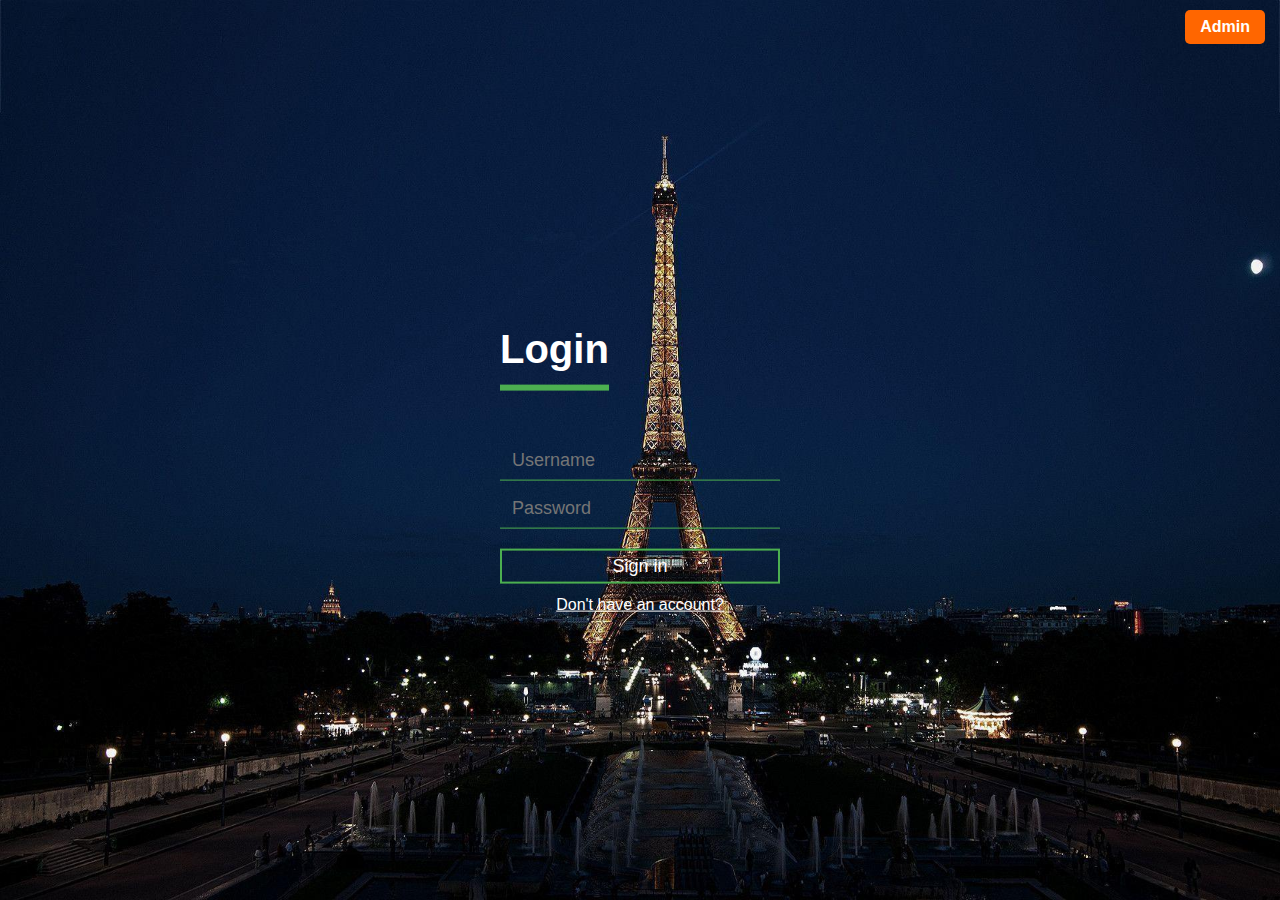
<file: index.html>
<!DOCTYPE html>
<html lang="en">
<head>
  <title>Login Form</title>
  <meta name="viewport" content="width=device-width, initial-scale=1.0">
  <link rel="stylesheet" type="text/css" href="css/signin.css">
  <style>
    .admin-btn {
      position: absolute;
      top: 10px;
      right: 15px;
      background-color: #ff6600;
      color: white;
      padding: 8px 15px;
      border: none;
      border-radius: 5px;
      cursor: pointer;
      text-decoration: none;
      font-weight: bold;
    }
    .admin-btn:hover {
      background-color: #cc5200;
    }
  </style>
</head>
<body>

  <a href="admin_login.php" class="admin-btn">Admin</a>

  <form name="myForm" action="admin.php" method="POST">
    <div class="login-box">
      <h1>Login</h1>

      <div class="textbox">
        <input type="text" placeholder="Username" name="user" required> 
      </div>

      <div class="textbox">
        <input type="password" placeholder="Password" name="pass" maxlength="8" required>
      </div>
        
      <input class="btn" type="submit" name="submit" value="Sign in"> 
      <center><a style="color: white;" href="signup.html">Don't have an account?</a></center>
    </div>
  </form>

</body>
</html>
</file>
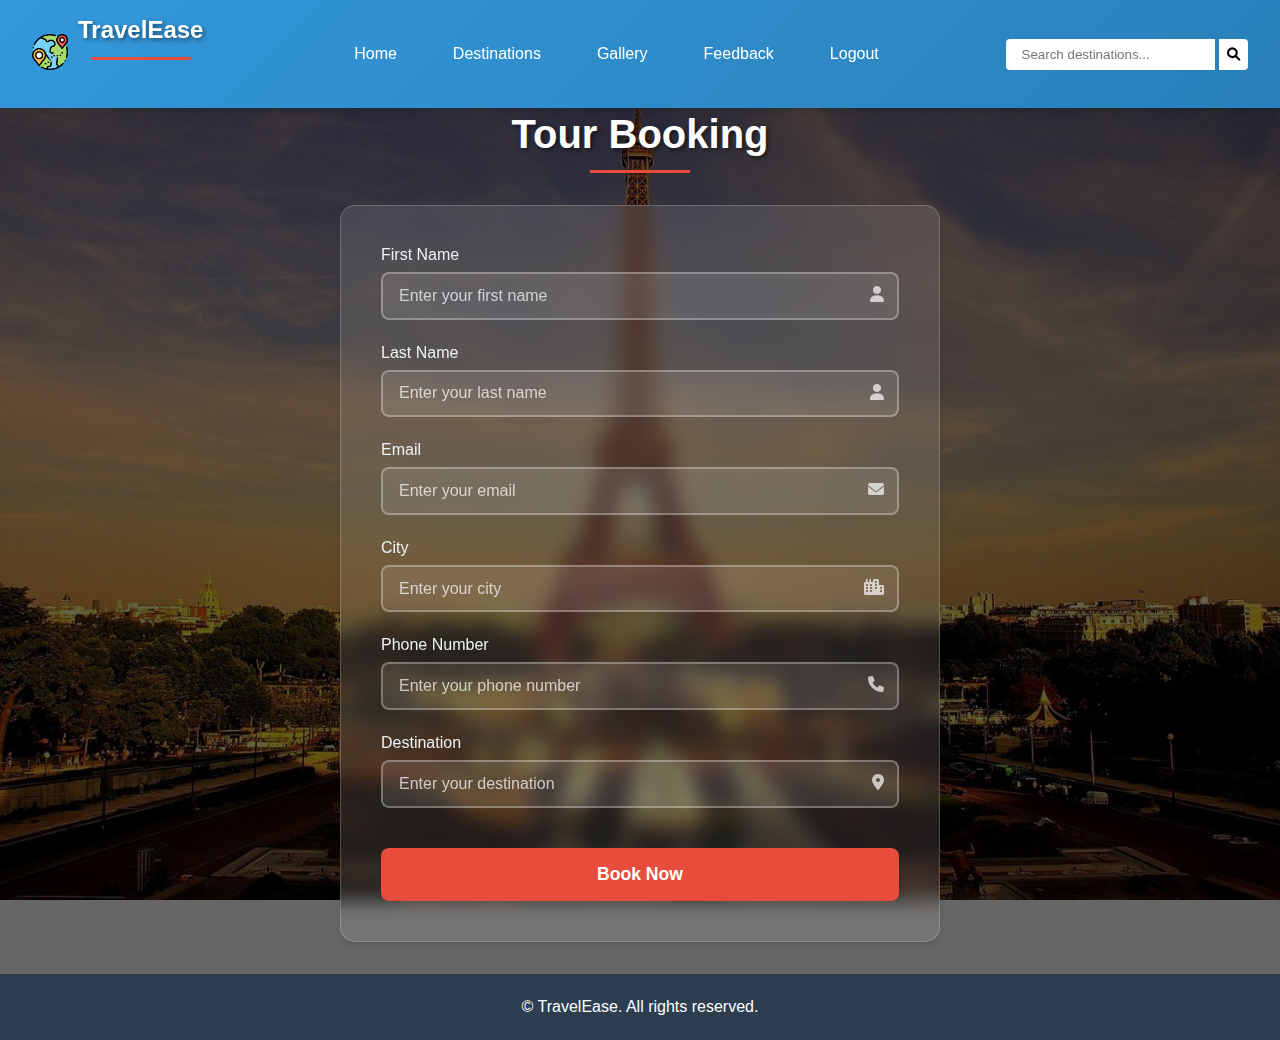
<file: booking.html>
<!DOCTYPE html>
<html lang="en">
<head>
    <meta charset="UTF-8">
    <meta name="viewport" content="width=device-width, initial-scale=1.0">
    <title>Tour Booking | TravelEase</title>
    <link rel="stylesheet" href="https://cdnjs.cloudflare.com/ajax/libs/font-awesome/6.0.0-beta3/css/all.min.css">
    <style>
        :root {
            --primary-color: #3498db;
            --secondary-color: #2980b9;
            --accent-color: #e74c3c;
            --light-color: #ecf0f1;
            --dark-color: #2c3e50;
            --text-color: #333;
            --text-light: #7f8c8d;
            --shadow: 0 4px 6px rgba(0, 0, 0, 0.1);
            --transition: all 0.3s ease;
        }

        * {
            margin: 0;
            padding: 0;
            box-sizing: border-box;
            font-family: 'Segoe UI', Tahoma, Geneva, Verdana, sans-serif;
        }

        body {
            background: linear-gradient(rgba(0, 0, 0, 0.6), rgba(0, 0, 0, 0.6)), url('../images/background/eiffel1.jpg') no-repeat center center fixed;
            background-size: cover;
            color: white;
            min-height: 100vh;
            display: flex;
            flex-direction: column;
            align-items: center;
        }

        /* Navigation */
        .navbar {
            background: linear-gradient(135deg, var(--primary-color), var(--secondary-color));
            padding: 1rem 2rem;
            position: fixed;
            width: 100%;
            top: 0;
            z-index: 1000;
            box-shadow: var(--shadow);
            display: flex;
            justify-content: space-between;
            align-items: center;
        }

        .logo {
            display: flex;
            align-items: center;
        }

        .logo img {
            width: 36px;
            height: 36px;
            margin-right: 10px;
            transition: transform 0.5s ease;
        }

        .logo:hover img {
            transform: rotate(360deg);
        }

        .logo h1 {
            color: white;
            font-size: 1.5rem;
        }

        .nav-links {
            display: flex;
            list-style: none;
        }

        .nav-links li {
            margin-left: 1.5rem;
        }

        .nav-links a {
            color: white;
            text-decoration: none;
            font-weight: 500;
            padding: 0.5rem 1rem;
            border-radius: 4px;
            transition: var(--transition);
        }

        .nav-links a:hover {
            background-color: rgba(255, 255, 255, 0.2);
        }

        .nav-links a.active {
            background-color: white;
            color: var(--primary-color);
        }

        .search-box {
            display: flex;
            align-items: center;
        }

        .search-box input[type="text"] {
            padding: 0.5rem 1rem;
            border: none;
            border-radius: 4px 0 0 4px;
            outline: none;
            min-width: 200px;
        }

        .search-box button {
            background-color: white;
            border: none;
            padding: 0.5rem;
            border-radius: 0 4px 4px 0;
            cursor: pointer;
            transition: var(--transition);
        }

        .search-box button:hover {
            background-color: var(--light-color);
        }

        /* Main Content */
        main {
            width: 100%;
            max-width: 1200px;
            margin-top: 80px;
            padding: 2rem;
            flex: 1;
            display: flex;
            flex-direction: column;
            align-items: center;
        }

        h1 {
            font-size: 2.5rem;
            margin-bottom: 2rem;
            text-align: center;
            text-shadow: 2px 2px 4px rgba(0, 0, 0, 0.5);
            position: relative;
            padding-bottom: 1rem;
        }

        h1::after {
            content: '';
            position: absolute;
            bottom: 0;
            left: 50%;
            transform: translateX(-50%);
            width: 100px;
            height: 3px;
            background-color: var(--accent-color);
        }

        /* Booking Form */
        .booking-form {
            background-color: rgba(255, 255, 255, 0.1);
            backdrop-filter: blur(10px);
            border-radius: 15px;
            padding: 2.5rem;
            width: 100%;
            max-width: 600px;
            box-shadow: var(--shadow);
            border: 1px solid rgba(255, 255, 255, 0.2);
        }

        .form-group {
            margin-bottom: 1.5rem;
            position: relative;
        }

        .form-group label {
            display: block;
            margin-bottom: 0.5rem;
            font-weight: 500;
            color: var(--light-color);
        }

        .form-control {
            width: 100%;
            padding: 0.8rem 1rem;
            border: 2px solid rgba(255, 255, 255, 0.3);
            border-radius: 8px;
            background-color: rgba(255, 255, 255, 0.1);
            color: white;
            font-size: 1rem;
            transition: var(--transition);
        }

        .form-control:focus {
            outline: none;
            border-color: var(--primary-color);
            background-color: rgba(255, 255, 255, 0.2);
            box-shadow: 0 0 0 3px rgba(52, 152, 219, 0.3);
        }

        .form-control::placeholder {
            color: rgba(255, 255, 255, 0.7);
        }

        .btn-submit {
            width: 100%;
            padding: 1rem;
            background-color: var(--accent-color);
            color: white;
            border: none;
            border-radius: 8px;
            font-size: 1.1rem;
            font-weight: bold;
            cursor: pointer;
            transition: var(--transition);
            margin-top: 1rem;
        }

        .btn-submit:hover {
            background-color: #c0392b;
            transform: translateY(-3px);
            box-shadow: 0 10px 20px rgba(0, 0, 0, 0.2);
        }

        .input-icon {
            position: absolute;
            right: 15px;
            top: 40px;
            color: rgba(255, 255, 255, 0.7);
        }

        /* Footer */
        footer {
            background-color: var(--dark-color);
            color: white;
            text-align: center;
            padding: 1.5rem;
            width: 100%;
            margin-top: auto;
        }

        /* Responsive Design */
        @media (max-width: 768px) {
            .navbar {
                flex-direction: column;
                padding: 1rem;
            }
            
            .nav-links {
                margin-top: 1rem;
            }
            
            .nav-links li {
                margin-left: 0.5rem;
                margin-right: 0.5rem;
            }
            
            .search-box {
                margin-top: 1rem;
                width: 100%;
            }
            
            .search-box input[type="text"] {
                width: 100%;
            }
            
            h1 {
                font-size: 2rem;
            }
            
            .booking-form {
                padding: 1.5rem;
            }
        }

        @media (max-width: 480px) {
            .nav-links {
                flex-wrap: wrap;
                justify-content: center;
            }
            
            .nav-links li {
                margin: 0.3rem;
            }
            
            .booking-form {
                padding: 1rem;
            }
            
            .form-control {
                padding: 0.7rem 1rem;
            }
        }
    </style>
</head>
<body>
    <!-- Navigation -->
    <nav class="navbar">
        <div class="logo">
            <a href="mainPage.html"><img src="earth-globe.png" alt="Travel Logo"></a>
            <h1>TravelEase</h1>
        </div>
        <ul class="nav-links">
            <li><a href="mainPage.html">Home</a></li>
            <li><a href="destination.html">Destinations</a></li>
            <li><a href="gallery.html">Gallery</a></li>
            <li><a href="feedback.html">Feedback</a></li>
            <li><a href="index.html">Logout</a></li>
        </ul>
        <div class="search-box">
            <form method="POST" action="info.php">
                <input type="text" name="search_p" placeholder="Search destinations...">
                <button type="submit" name="submit_p"><i class="fas fa-search"></i></button>
            </form>
        </div>
    </nav>

    <!-- Main Content -->
    <main>
        <h1>Tour Booking</h1>
        
        <form class="booking-form" method="POST" action="booking.php" name="form" onsubmit="return validateForm()">
            <div class="form-group">
                <label for="ffirst">First Name</label>
                <input type="text" id="ffirst" class="form-control" placeholder="Enter your first name" name="ffirst" 
                       onkeypress="return /[a-zA-Z]/i.test(event.key)" required>
                <i class="fas fa-user input-icon"></i>
            </div>

            <div class="form-group">
                <label for="flast">Last Name</label>
                <input type="text" id="flast" class="form-control" placeholder="Enter your last name" name="flast" 
                       onkeypress="return /[a-zA-Z]/i.test(event.key)" required>
                <i class="fas fa-user input-icon"></i>
            </div>

            <div class="form-group">
                <label for="femail">Email</label>
                <input type="email" id="femail" class="form-control" placeholder="Enter your email" name="femail" 
                       required pattern="[a-z0-9._%+-]+@[a-z0-9.-]+\.[a-z]{2,}$" title="Please enter a valid email address">
                <i class="fas fa-envelope input-icon"></i>
            </div>

            <div class="form-group">
                <label for="city">City</label>
                <input type="text" id="city" class="form-control" placeholder="Enter your city" name="city" 
                       onkeypress="return /[a-zA-Z]/i.test(event.key)" required>
                <i class="fas fa-city input-icon"></i>
            </div>

            <div class="form-group">
                <label for="fphone">Phone Number</label>
                <input type="tel" id="fphone" class="form-control" placeholder="Enter your phone number" name="fphone" 
                       onkeypress="return /[0-9]/i.test(event.key)" maxlength="10" pattern="[0-9]{10}" 
                       required title="Please enter a 10-digit phone number">
                <i class="fas fa-phone input-icon"></i>
            </div>

            <div class="form-group">
                <label for="fdesti">Destination</label>
                <input type="text" id="fdesti" class="form-control" placeholder="Enter your destination" name="fdesti" required>
                <i class="fas fa-map-marker-alt input-icon"></i>
            </div>

            <button type="submit" name="submit" class="btn-submit">Book Now</button>
        </form>
    </main>

    <!-- Footer -->
    <footer>
        <p>&copy; <?php echo date('Y'); ?> TravelEase. All rights reserved.</p>
    </footer>

    <script>
        function validateForm() {
            // First name validation
            const firstName = document.getElementById('ffirst').value.trim();
            if (isEmpty(firstName)) {
                alert('First name is required!');
                document.getElementById('ffirst').focus();
                return false;
            }

            // Last name validation
            const lastName = document.getElementById('flast').value.trim();
            if (isEmpty(lastName)) {
                alert('Last name is required!');
                document.getElementById('flast').focus();
                return false;
            }

            // Email validation
            const email = document.getElementById('femail').value.trim();
            if (!validateEmail(email)) {
                alert('Please enter a valid email address!');
                document.getElementById('femail').focus();
                return false;
            }

            // City validation
            const city = document.getElementById('city').value.trim();
            if (isEmpty(city)) {
                alert('City is required!');
                document.getElementById('city').focus();
                return false;
            }

            // Phone validation
            const phone = document.getElementById('fphone').value.trim();
            if (!validatePhone(phone)) {
                alert('Please enter a valid 10-digit phone number!');
                document.getElementById('fphone').focus();
                return false;
            }

            // Destination validation
            const destination = document.getElementById('fdesti').value.trim();
            if (isEmpty(destination)) {
                alert('Destination is required!');
                document.getElementById('fdesti').focus();
                return false;
            }

            return true;
        }

        function isEmpty(str) { 
            return str.length === 0 || !str.trim(); 
        }

        function validateEmail(email) {
            const re = /^[a-zA-Z0-9._%+-]+@[a-zA-Z0-9.-]+\.[a-zA-Z]{2,}$/;
            return re.test(String(email).toLowerCase());
        }

        function validatePhone(phone) {
            const re = /^\d{10}$/;
            return re.test(phone);
        }
    </script>
</body>
</html>
</file>
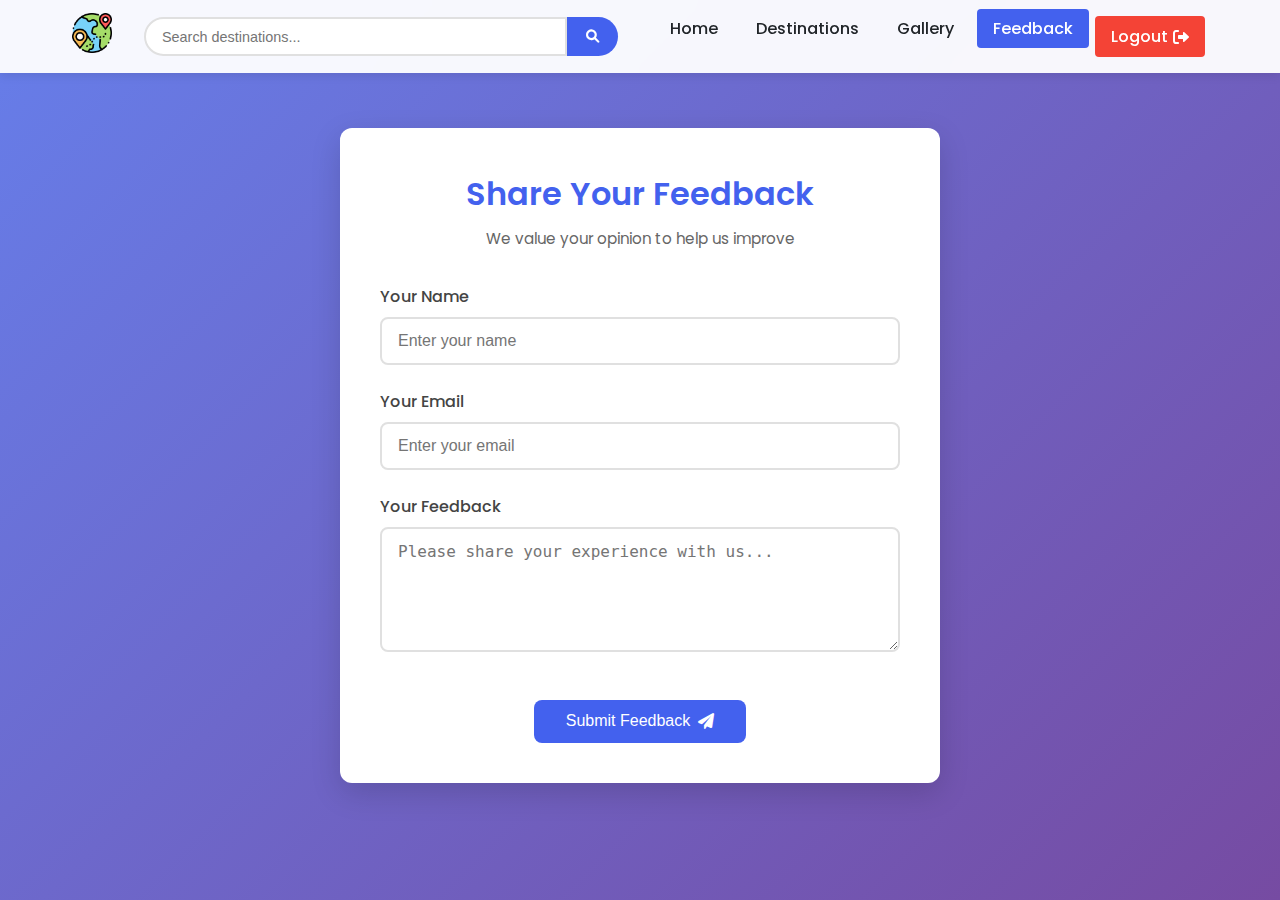
<file: feedback.html>
<!DOCTYPE html>
<html lang="en">
<head>
    <meta charset="utf-8">
    <meta name="viewport" content="width=device-width, initial-scale=1.0">
    <title>Feedback Form</title>
    <link rel="stylesheet" href="feedback.css">
    <link href="https://fonts.googleapis.com/css2?family=Poppins:wght@300;400;500;600&display=swap" rel="stylesheet">
    <link rel="stylesheet" href="https://cdnjs.cloudflare.com/ajax/libs/font-awesome/6.0.0-beta3/css/all.min.css">
</head>
<body>
    <header class="main-header">
        <div class="header-container">
            <div class="logo-container">
                <a href="mainPage.html" class="logo-link">
                    <img src="earth-globe.png" alt="Travel Logo" class="logo-img">
                </a>
            </div>
            
            <div class="search-container">
                <form method="POST" action="info.php" class="search-form">
                    <input type="text" name="search_p" placeholder="Search destinations..." class="search-input">
                    <button type="submit" name="submit_p" class="search-button">
                        <i class="fas fa-search"></i>
                    </button>
                </form>
            </div>
            
            <nav class="main-nav">
                <ul class="nav-list">
                    <li><a href="mainPage.html">Home</a></li>
                    <li><a href="destination.html">Destinations</a></li>
                    <li><a href="gallery.html">Gallery</a></li>
                    <li class="active"><a href="feedback.html">Feedback</a></li>
                    <li><a href="index.html" class="logout-btn">Logout <i class="fas fa-sign-out-alt"></i></a></li>
                </ul>
            </nav>
        </div>
    </header>

    <main class="feedback-main">
        <div class="feedback-container">
            <h1 class="feedback-title">Share Your Feedback</h1>
            <p class="feedback-subtitle">We value your opinion to help us improve</p>
            
            <form name='feedbackForm' method="POST" action="feedback.php" class="feedback-form">
                <div class="form-group">
                    <label for="inputText" class="form-label">Your Name</label>
                    <input type="text" name="name" class="form-input" id="inputText" placeholder="Enter your name" required>
                </div>
                
                <div class="form-group">
                    <label for="inputEmail" class="form-label">Your Email</label>
                    <input type="email" name="email" class="form-input" id="inputEmail" placeholder="Enter your email" required>
                </div>
                
                <div class="form-group">
                    <label for="feedbackText" class="form-label">Your Feedback</label>
                    <textarea name="feedbk" id="feedbackText" rows="5" class="form-textarea" placeholder="Please share your experience with us..." required></textarea>
                </div>
                
                <div class="form-submit">
                    <button type="submit" name="submit" class="submit-btn">
                        Submit Feedback <i class="fas fa-paper-plane"></i>
                    </button>
                </div>
            </form>
        </div>
    </main>
</body>
</html>
</file>
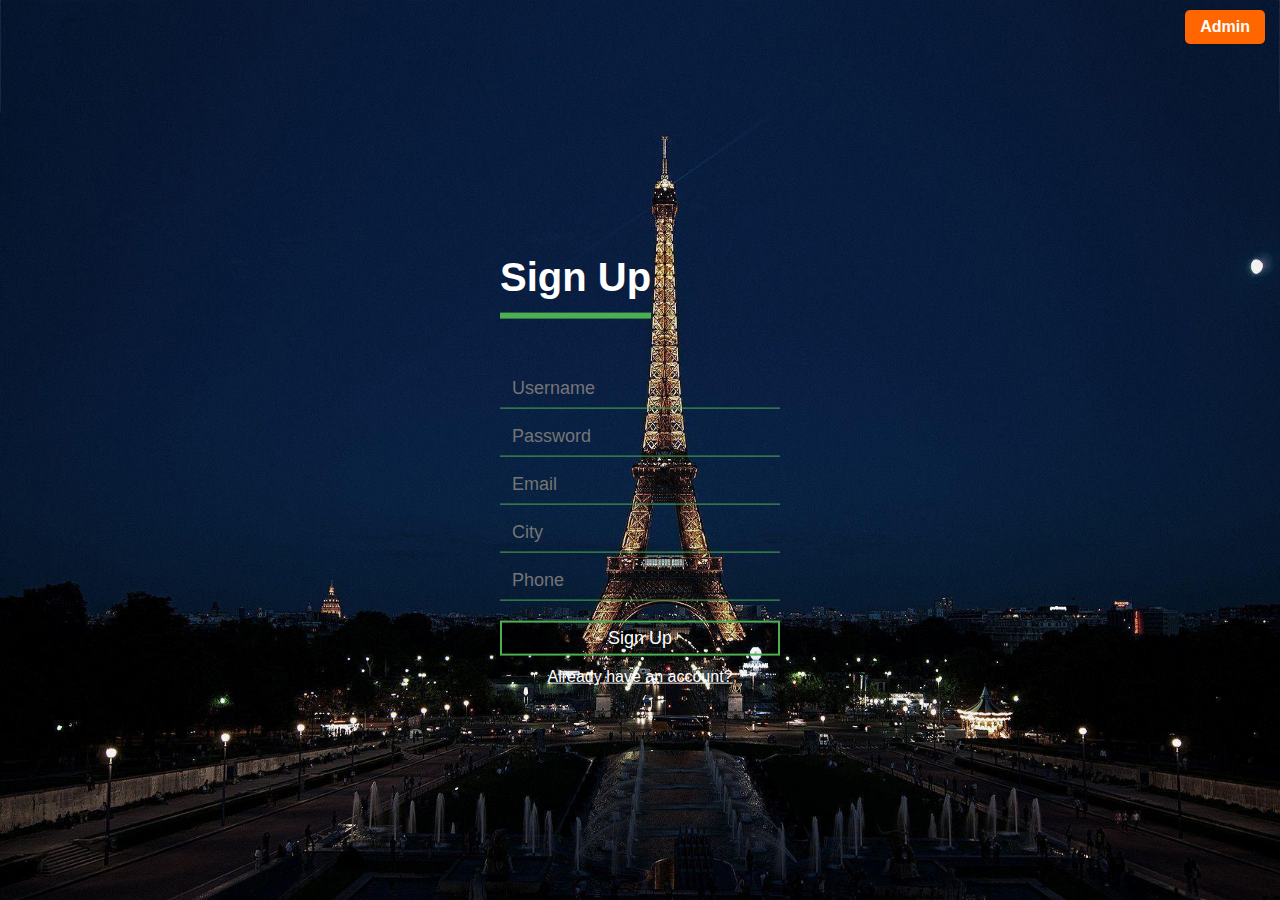
<file: signup.html>
<!DOCTYPE html>
<html lang="en">
<head>
  <title>Sign Up Form</title>
  <meta name="viewport" content="width=device-width, initial-scale=1.0">
  <link rel="stylesheet" type="text/css" href="css/signup.css">
  <style>
    .admin-btn {
      position: absolute;
      top: 10px;
      right: 15px;
      background-color: #ff6600;
      color: white;
      padding: 8px 15px;
      border: none;
      border-radius: 5px;
      cursor: pointer;
      text-decoration: none;
      font-weight: bold;
    }
    .admin-btn:hover {
      background-color: #cc5200;
    }
  </style>
</head>
<body>

  <a href="admin_login.php" class="admin-btn">Admin</a>

  <form name="myForm" action="save.php" method="POST">
    <div class="login-box">
      <h1>Sign Up</h1>

      <div class="textbox">
        <input type="text" placeholder="Username" name="fname" required>  
      </div>

      <div class="textbox">
        <input type="password" placeholder="Password" name="password" maxlength="8"
          pattern="(?=.*\d)(?=.*[a-z])(?=.*[A-Z]).{8,}"
          title="Password must contain at least one number, one uppercase, one lowercase letter, and 8 characters"
          required>
      </div>

      <div class="textbox">
        <input type="email" placeholder="Email" name="email"
          pattern="[a-z0-9.!#$%&'*+/=?^_`{|}~-]+@[a-z0-9-]+\.[a-z]{2,4}"
          title="Invalid Email" required>
      </div>

      <div class="textbox">
        <input type="text" placeholder="City" name="city" required>
      </div>

      <div class="textbox">
        <input type="tel" placeholder="Phone" name="phone" 
          onkeypress="return /[0-9]/i.test(event.key)" maxlength="10"
          pattern="([0-9]){10,}" required>
      </div>

      <input class="btn" type="submit" value="Sign Up">
      <center><a href="index.html">Already have an account?</a></center>
    </div>
  </form>

</body>
</html>
</file>
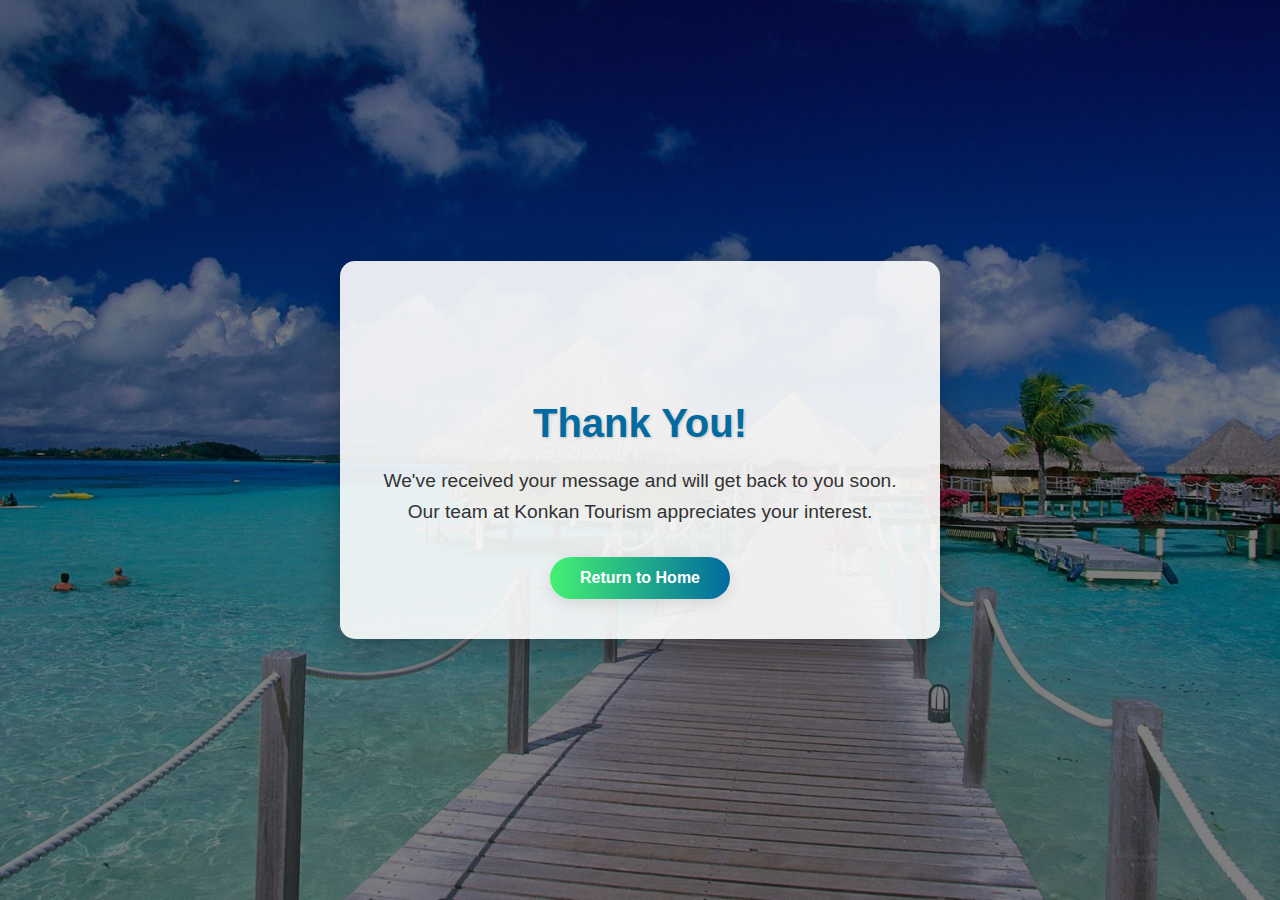
<file: thank_you.html>
<!DOCTYPE html>
<html lang="en">
<head>
    <meta charset="UTF-8">
    <meta name="viewport" content="width=device-width, initial-scale=1.0">
    <title>Thank You | Konkan Tourism</title>
    <style>
        * {
            margin: 0;
            padding: 0;
            box-sizing: border-box;
            font-family: 'Century Gothic', sans-serif;
        }
        
        body {
            background: linear-gradient(rgba(0, 0, 0, 0.5), rgba(0, 0, 0, 0.5)), url('front1.jpg') no-repeat center center fixed;
            background-size: cover;
            height: 100vh;
            display: flex;
            justify-content: center;
            align-items: center;
            color: white;
            text-align: center;
        }
        
        .thank-you-container {
            background-color: rgba(255, 255, 255, 0.9);
            padding: 40px;
            border-radius: 15px;
            max-width: 600px;
            box-shadow: 0 10px 30px rgba(0, 0, 0, 0.3);
            animation: fadeIn 1s ease-in-out;
        }
        
        h1 {
            color: #016aa0;
            font-size: 2.5rem;
            margin-bottom: 20px;
            text-shadow: 1px 1px 3px rgba(0, 0, 0, 0.2);
        }
        
        p {
            color: #333;
            font-size: 1.2rem;
            margin-bottom: 30px;
            line-height: 1.6;
        }
        
        .home-btn {
            display: inline-block;
            padding: 12px 30px;
            background: linear-gradient(to right, #44f172, #016aa0);
            color: white;
            text-decoration: none;
            border-radius: 30px;
            font-weight: bold;
            transition: all 0.3s ease;
            box-shadow: 0 5px 15px rgba(0, 0, 0, 0.1);
            border: none;
            cursor: pointer;
            font-size: 1rem;
        }
        
        .home-btn:hover {
            background: linear-gradient(to right, #016aa0, #44f172);
            transform: translateY(-3px);
            box-shadow: 0 8px 20px rgba(0, 0, 0, 0.2);
        }
        
        .checkmark {
            width: 80px;
            height: 80px;
            margin: 0 auto 20px;
            display: block;
        }
        
        .checkmark__circle {
            stroke-dasharray: 166;
            stroke-dashoffset: 166;
            stroke-width: 2;
            stroke-miterlimit: 10;
            stroke: #4CAF50;
            fill: none;
            animation: stroke 0.6s cubic-bezier(0.65, 0, 0.45, 1) forwards;
        }
        
        .checkmark__check {
            transform-origin: 50% 50%;
            stroke-dasharray: 48;
            stroke-dashoffset: 48;
            animation: stroke 0.3s cubic-bezier(0.65, 0, 0.45, 1) 0.8s forwards;
        }
        
        @keyframes stroke {
            100% {
                stroke-dashoffset: 0;
            }
        }
        
        @keyframes fadeIn {
            from { opacity: 0; transform: translateY(20px); }
            to { opacity: 1; transform: translateY(0); }
        }
        
        @media (max-width: 768px) {
            .thank-you-container {
                width: 90%;
                padding: 30px 20px;
            }
            
            h1 {
                font-size: 2rem;
            }
        }
    </style>
</head>
<body>
    <div class="thank-you-container">
        <svg class="checkmark" xmlns="http://www.w3.org/2000/svg" viewBox="0 0 52 52">
            <circle class="checkmark__circle" cx="26" cy="26" r="25" fill="none"/>
            <path class="checkmark__check" fill="none" d="M14.1 27.2l7.1 7.2 16.7-16.8"/>
        </svg>
        <h1>Thank You!</h1>
        <p>We've received your message and will get back to you soon. Our team at Konkan Tourism appreciates your interest.</p>
        <a href="mainPage.html" class="home-btn">Return to Home</a>
    </div>
</body>
</html>
</file>
<file: css/signin.css>
body

{
	margin:0;
	padding:0;
	font-family:sans-serif;
	background:url(../tower.jpg) no-repeat;
	height: 100vh;
	background-size: 100% 100%;
	
}
.login-box

{
	
	width:280px;
	position:absolute;
	top:50%;
	left:50%;
	transform:translate(-50%,-50%);
}
.login-box h1
{
	color: #fff;
	float:left;
	font-size:40px;
	border-bottom:6px solid #4caf50;
	margin-bottom:50px;
	padding:13px 0;
	
}
.textbox
{
	
	width:100%;
	overflow:hidden;
	font-size:20px;
	padding:8px 0;
	margin:8px 0;
	border-bottom:1px solid #4caf50;
}
.textbox i 

{
	width:26px;
	float:left;
	text-align:center;
}
.textbox input {
	
	border:none;
	outline:none;
	background:none;
}
.textbox input {
	
	border:none;
	outline:none;
	background:none;
	color:white;
	font-size:18px;
	width:80%;
	float:left;
	margin:0 10px;
	
}
.btn
{
	
	width:100%;
	background:none;
	border:2px solid #4caf50;
	color:white;
	padding:5px;
	font-size:18px;
	cursor:pointer;
	margin:12px 0;
	transition: 0.6s ease;
}

.btn:hover{
	background-color: #4caf50;
}

.main{
  overflow: hidden;
  position: fixed;
  background-color: rgba(135,206,250,0.4);
  top: 0;
  width: 100vw;
  height: 8vh;
  max-width: 1550px;
}

ul{
  list-style-type: none;
  margin-top: 20px;
  margin-right: 50px;
}

ul li{
  display: inline;
}

.list{
  position: fixed;
  display: block;
  top: 9px;
  float: left;
}

.list li.logo img{
  position: relative;
  float: left;
  top: -20px;
  margin-left: -5%;
  -webkit-animation:spin 4s linear infinite;
  -moz-animation:spin 4s linear infinite;
  animation:spin 4s linear infinite;

}

.search{
  display: inline;
  color: black;
  text-align: center;
  text-decoration: none;
}

.search input[type=text]{
  position: relative;
  float: left;
  top:-18px;
  left: 5%;
  padding: 6px;
  font-size: 15px;
  border-radius: 15px;
  border: 1px solid #0000ff;
  transition: 0.6s ease;
}

.search input[type=text]:hover{
  background-color: #dcdcdc;
}

.list input[type=image]{
  position: relative;
  float: right;
  top:-50px;
  left: 2%;
  margin-left: 20%; 
  padding: 4px;
  border-radius: 10px;
  border: 1px solid #00f;
  transition: 0.6s ease;
  background-color: #fff;
}

.list input[type=image]:hover{
  background-color: #739ac5;
}

.list2{
  position: relative;
  top: -20px;
  float: right;
}

.list2 li a{
  text-decoration: none;
  color: #fff;
  padding: 5px 20px;
  border: 1px solid transparent;
  transition: 0.9s ease;
}

.list2 li a:hover{
  background-color: #fff;
  color: #000;

}

@-moz-keyframes spin { 100% { -moz-transform: rotate(360deg); } }
@-webkit-keyframes spin { 100% { -webkit-transform: rotate(360deg); } }
@keyframes spin { 100% { -webkit-transform: rotate(360deg); transform:rotate(360deg); } }
</file>
<file: feedback.css>
/* Base Styles */
:root {
    --primary-color: #4361ee;
    --secondary-color: #3f37c9;
    --accent-color: #4cc9f0;
    --light-color: #f8f9fa;
    --dark-color: #212529;
    --success-color: #4bb543;
    --error-color: #f44336;
}

* {
    margin: 0;
    padding: 0;
    box-sizing: border-box;
}

body {
    font-family: 'Poppins', sans-serif;
    background: linear-gradient(135deg, #667eea 0%, #764ba2 100%);
    min-height: 100vh;
    color: var(--dark-color);
    line-height: 1.6;
}

/* Header Styles */
.main-header {
    position: fixed;
    top: 0;
    left: 0;
    width: 100%;
    background: rgba(255, 255, 255, 0.95);
    box-shadow: 0 2px 10px rgba(0, 0, 0, 0.1);
    z-index: 1000;
    backdrop-filter: blur(10px);
}

.header-container {
    display: flex;
    justify-content: space-between;
    align-items: center;
    max-width: 1200px;
    margin: 0 auto;
    padding: 0.8rem 2rem;
}

.logo-container {
    display: flex;
    align-items: center;
}

.logo-img {
    width: 40px;
    height: 40px;
    transition: transform 0.5s ease;
}

.logo-img:hover {
    transform: rotate(360deg);
}

.search-container {
    flex: 1;
    margin: 0 2rem;
}

.search-form {
    display: flex;
    max-width: 500px;
    margin: 0 auto;
}

.search-input {
    flex: 1;
    padding: 0.6rem 1rem;
    border: 2px solid #e0e0e0;
    border-radius: 30px 0 0 30px;
    font-size: 0.9rem;
    transition: all 0.3s ease;
}

.search-input:focus {
    outline: none;
    border-color: var(--primary-color);
}

.search-button {
    padding: 0 1.2rem;
    background: var(--primary-color);
    color: white;
    border: none;
    border-radius: 0 30px 30px 0;
    cursor: pointer;
    transition: background 0.3s ease;
}

.search-button:hover {
    background: var(--secondary-color);
}

.main-nav ul {
    display: flex;
    list-style: none;
}

.main-nav a {
    text-decoration: none;
    color: var(--dark-color);
    padding: 0.5rem 1rem;
    margin: 0 0.2rem;
    font-weight: 500;
    border-radius: 4px;
    transition: all 0.3s ease;
}

.main-nav a:hover {
    color: var(--primary-color);
    background: rgba(67, 97, 238, 0.1);
}

.main-nav .active a {
    color: white;
    background: var(--primary-color);
}

.logout-btn {
    display: flex;
    align-items: center;
    gap: 0.3rem;
    color: white !important;
    background: var(--error-color);
}

.logout-btn:hover {
    background: #d32f2f !important;
    color: white !important;
}

/* Feedback Section */
.feedback-main {
    padding-top: 6rem;
    padding-bottom: 3rem;
    display: flex;
    justify-content: center;
    align-items: center;
    min-height: calc(100vh - 6rem);
}

.feedback-container {
    background: white;
    border-radius: 12px;
    box-shadow: 0 10px 30px rgba(0, 0, 0, 0.15);
    width: 90%;
    max-width: 600px;
    padding: 2.5rem;
    margin: 2rem auto;
    transition: transform 0.3s ease, box-shadow 0.3s ease;
}

.feedback-container:hover {
    transform: translateY(-5px);
    box-shadow: 0 15px 35px rgba(0, 0, 0, 0.2);
}

.feedback-title {
    text-align: center;
    color: var(--primary-color);
    margin-bottom: 0.5rem;
    font-size: 2rem;
    font-weight: 600;
}

.feedback-subtitle {
    text-align: center;
    color: #666;
    margin-bottom: 2rem;
    font-size: 0.95rem;
}

/* Form Styles */
.feedback-form {
    display: flex;
    flex-direction: column;
}

.form-group {
    margin-bottom: 1.5rem;
}

.form-label {
    display: block;
    margin-bottom: 0.5rem;
    font-weight: 500;
    color: #444;
}

.form-input {
    width: 100%;
    padding: 0.8rem 1rem;
    border: 2px solid #e0e0e0;
    border-radius: 8px;
    font-size: 1rem;
    transition: all 0.3s ease;
}

.form-input:focus {
    outline: none;
    border-color: var(--primary-color);
    box-shadow: 0 0 0 3px rgba(67, 97, 238, 0.2);
}

.form-textarea {
    width: 100%;
    padding: 0.8rem 1rem;
    border: 2px solid #e0e0e0;
    border-radius: 8px;
    font-size: 1rem;
    resize: vertical;
    min-height: 120px;
    transition: all 0.3s ease;
}

.form-textarea:focus {
    outline: none;
    border-color: var(--primary-color);
    box-shadow: 0 0 0 3px rgba(67, 97, 238, 0.2);
}

.form-submit {
    text-align: center;
    margin-top: 1rem;
}

.submit-btn {
    background: var(--primary-color);
    color: white;
    border: none;
    padding: 0.8rem 2rem;
    font-size: 1rem;
    font-weight: 500;
    border-radius: 8px;
    cursor: pointer;
    transition: all 0.3s ease;
    display: inline-flex;
    align-items: center;
    gap: 0.5rem;
}

.submit-btn:hover {
    background: var(--secondary-color);
    transform: translateY(-2px);
    box-shadow: 0 5px 15px rgba(67, 97, 238, 0.3);
}

/* Responsive Design */
@media (max-width: 768px) {
    .header-container {
        flex-direction: column;
        padding: 1rem;
    }
    
    .logo-container {
        margin-bottom: 1rem;
    }
    
    .search-container {
        width: 100%;
        margin: 1rem 0;
    }
    
    .search-form {
        width: 100%;
    }
    
    .main-nav {
        width: 100%;
        margin-top: 1rem;
    }
    
    .main-nav ul {
        justify-content: center;
        flex-wrap: wrap;
    }
    
    .feedback-container {
        padding: 1.5rem;
    }
}

@media (max-width: 480px) {
    .feedback-title {
        font-size: 1.5rem;
    }
    
    .feedback-subtitle {
        font-size: 0.85rem;
    }
    
    .form-input, .form-textarea {
        padding: 0.6rem 0.8rem;
    }
    
    .submit-btn {
        padding: 0.6rem 1.5rem;
        font-size: 0.9rem;
    }
}
</file>
<file: css/signup.css>
body

{
	margin:0;
	padding:0;
	font-family:sans-serif;
	background:url(../tower.jpg) no-repeat;
	height: 100vh;
	background-size: 100% 100%;	
}
.login-box

{
	
	width:280px;
	position:absolute;
	top:50%;
	left:50%;
	transform:translate(-50%,-50%);
}
.login-box h1
{
	color: #fff;
	float:left;
	font-size:40px;
	border-bottom:6px solid #4caf50;
	margin-bottom:50px;
	padding:13px 0;
	
}
.textbox
{
	
	width:100%;
	overflow:hidden;
	font-size:20px;
	padding:8px 0;
	margin:8px 0;
	border-bottom:1px solid #4caf50;
}
.textbox i 

{
	width:26px;
	float:left;
	text-align:center;
}
.textbox input {
	
	border:none;
	outline:none;
	background:none;
}
.textbox input {
	
	border:none;
	outline:none;
	background:none;
	color:white;
	font-size:18px;
	width:80%;
	float:left;
	margin:0 10px;
	
}
.btn
{
	
	width:100%;
	background:none;
	border:2px solid #4caf50;
	color:white;
	padding:5px;
	font-size:18px;
	cursor:pointer;
	margin:12px 0;
	transition: 0.6s ease;
}

.btn:hover{
	background-color: #4caf50;
}
body a 
{
	color:white;
}

.main{
  overflow: hidden;
  position: fixed;
  background-color: rgba(135,206,250,0.4);
  top: 0;
  width: 100vw;
  height: 8vh;
  max-width: 1550px;
}

ul{
  list-style-type: none;
  margin-top: 20px;
  margin-right: 50px;
}

ul li{
  display: inline;
}

.list{
  position: fixed;
  display: block;
  top: 9px;
  float: left;
}

.list li.logo img{
  position: relative;
  float: left;
  top: -20px;
  margin-left: -5%;
  -webkit-animation:spin 4s linear infinite;
  -moz-animation:spin 4s linear infinite;
  animation:spin 4s linear infinite;

}
.search{
  display: inline;
  color: black;
  text-align: center;
  text-decoration: none;
}

.search input[type=text]{
  position: relative;
  float: left;
  top:-18px;
  left: 5%;
  padding: 6px;
  font-size: 15px;
  border-radius: 15px;
  border: 1px solid #0000ff;
  transition: 0.6s ease;
}

.search input[type=text]:hover{
  background-color: #dcdcdc;
}


.list input[type=image]{
  position: relative;
  float: right;
  top:-50px;
  left: 2%;
  margin-left: 20%; 
  padding: 4px;
  border-radius: 10px;
  border: 1px solid #00f;
  transition: 0.6s ease;
  background-color: #fff;
}

.list input[type=image]:hover{
  background-color: #739ac5;
}

.list2{
  position: relative;
  top: -20px;
  float: right;
}

.list2 li a{
  text-decoration: none;
  color: #fff;
  padding: 5px 20px;
  border: 1px solid transparent;
  transition: 0.9s ease;
}

.list2 li a:hover{
  background-color: #fff;
  color: #000;

}

.list2 li.active-menu a{
  background-color: #fff;
  color: #000;
}

@-moz-keyframes spin { 100% { -moz-transform: rotate(360deg); } }
@-webkit-keyframes spin { 100% { -webkit-transform: rotate(360deg); } }
@keyframes spin { 100% { -webkit-transform: rotate(360deg); transform:rotate(360deg); } }
</file>
